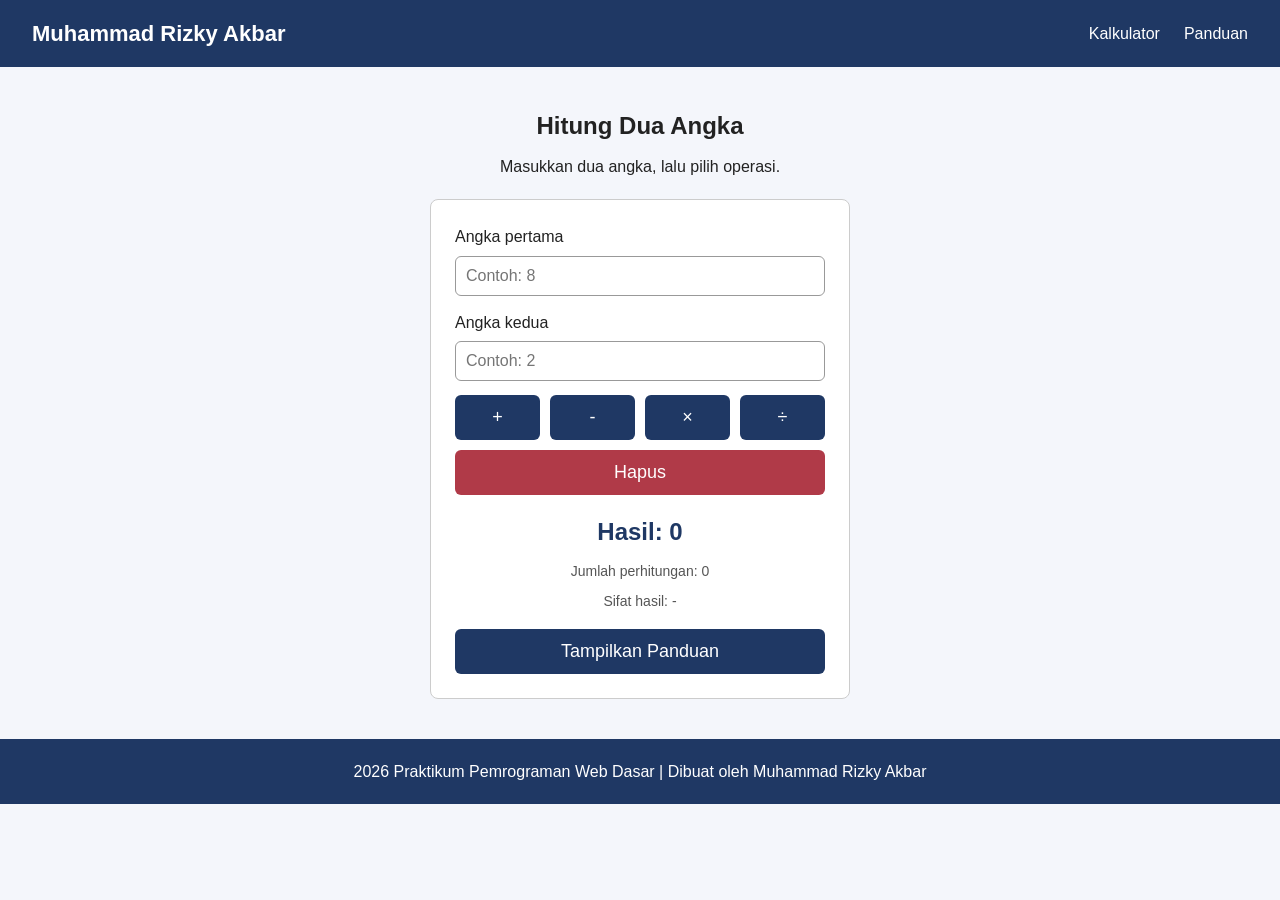
<file: index.html>
<!DOCTYPE html>
<html lang="id">
<head>
    <meta charset="UTF-8" />
    <meta name="viewport" content="width=device-width, initial-scale=1.0" />
    <title>Muhammad Rizky Akbar</title>

    <link rel="stylesheet" href="style.css" />
</head>

<body>
    <!-- Navbar -->
    <header class="navbar">
        <h1 class="logo">Muhammad Rizky Akbar</h1>

        <nav>
            <ul class="menu">
                <li>
                    <a href="#kalkulator">Kalkulator</a>
                </li>
                <li>
                    <a href="#panduan">Panduan</a>
                </li>
            </ul>
        </nav>
    </header>

    <!-- Konten utama -->
    <main>
        <!-- Section Kalkulator -->
        <section id="kalkulator" class="kalkulator">
            <h2 id="judul">Hitung Dua Angka</h2>

            <p id="petunjuk">Masukkan dua angka, lalu pilih operasi.</p>

            <!-- Kartu Kalkulator -->
            <article class="kartu">
                <!-- Input angka pertama -->
                <label for="angka-a">Angka pertama </label>
                <input type="number" id="angka-a" placeholder="Contoh: 8" />

                <!-- Input angka kedua -->
                <label for="angka-b">Angka kedua </label>
                <input type="number" id="angka-b" placeholder="Contoh: 2" />

                <!-- Tombol operasi -->
                <div class="tombol-grid">
                    <button id="tombol-tambah" type="button">+</button>
                    <button id="tombol-kurang" type="button">-</button>
                    <button id="tombol-kali" type="button">×</button>
                    <button id="tombol-bagi" type="button">÷</button>
                </div>

                <!-- Tombol hapus -->
                <button id="tombol-hapus" class="hapus" type="button">Hapus</button>

                <!-- Hasil perhitungan -->
                <p id="hasil" class="hasil">Hasil: 0</p>

                <!-- Statistik -->
                <p id="statistik">Jumlah perhitungan: 0</p>

                <!-- Sifat hasil -->
                <p id="sifat-hasil">Sifat hasil: -</p>

                <!-- Tombol panduan -->
                <button id="tombol-panduan" type="button">Tampilkan Panduan</button>
            </article>
        </section>

        <!-- Section Panduan -->
        <section id="panduan" style="display: none;">
            <h2>Panduan Penggunaan</h2>
            <ol>
                <li>Masukkan angka pertama.</li>
                <li>Masukkan angka kedua.</li>
                <li>Pilih salah satu operasi: tambah, kurang, kali, atau bagi.</li>
                <li>Hasil perhitungan akan ditampilkan pada bagian hasil.</li>
                <li>
                    Statistik jumlah perhitungan akan bertambah setiap kali perhitungan berhasil.
                </li>
                <li>Gunakan tombol Hapus untuk mengosongkan kedua input.</li>
                <li>
                    Gunakan tombol Tampilkan Panduan untuk melihat atau menyembunyikan panduan.
                </li>
            </ol>
        </section>
    </main>

    <!-- Footer -->
    <footer>
        <p id="info-pembuat">&copy; 2026 Praktikum Pemrograman Web Dasar</p>
    </footer>

    <!-- JavaScript -->
    <script src="script.js"></script>
</body>
</html>
</file>
<file: style.css>
* {
    margin: 0;
    padding: 0;
    box-sizing: border-box;
}

body {
    font-family: Arial, sans-serif;
    color: #222;
    background-color: #f4f6fb;
    line-height: 1.6;
}

/* =============================== NAVBAR =============================== */

.navbar {
    display: flex;
    justify-content: space-between;
    align-items: center;
    padding: 16px 32px;
    background-color: #1f3864;
    color: white;
}

.logo {
    font-size: 22px;
}

.menu {
    display: flex;
    gap: 24px;
    list-style: none;
}

.menu a {
    color: white;
    text-decoration: none;
}

/* =========================== AREA KALKULATOR =========================== */

.kalkulator {
    display: flex;
    flex-direction: column;
    align-items: center;
    padding: 40px 20px;
    text-align: center;
}

.kalkulator h2 {
    margin-bottom: 8px;
}

/* ========================== KARTU KALKULATOR ========================== */

.kartu {
    width: 100%;
    max-width: 420px;
    margin-top: 20px;
    padding: 24px;
    text-align: left;
    border: 1px solid #ccc;
    border-radius: 8px;
    background-color: white;
}

label {
    display: block;
    margin-bottom: 6px;
}

input {
    width: 100%;
    padding: 10px;
    margin-bottom: 14px;
    border: 1px solid #999;
    border-radius: 6px;
    font-size: 16px;
}

/* ========================== TOMBOL OPERASI ========================== */

.tombol-grid {
    display: grid;
    grid-template-columns: repeat(4, 1fr);
    gap: 10px;
    margin-bottom: 10px;
}

button {
    padding: 12px 16px;
    font-size: 18px;
    background-color: #1f3864;
    color: white;
    border: none;
    border-radius: 6px;
    cursor: pointer;
}

button:hover {
    background-color: #2e5597;
}

/* =========================== TOMBOL HAPUS =========================== */

.hapus {
    width: 100%;
    background-color: #b03a48;
}

.hapus:hover {
    background-color: #8f2e3a;
}

/* ============================== HASIL ============================== */

.hasil {
    margin-top: 18px;
    font-size: 24px;
    font-weight: bold;
    color: #1f3864;
    text-align: center;
}

/* ============================== STATISTIK ============================== */

#statistik,
#sifat-hasil {
    margin-top: 8px;
    text-align: center;
    font-size: 14px;
    color: #555;
}

/* ========================== TOMBOL PANDUAN ========================== */

#tombol-panduan {
    width: 100%;
    margin-top: 16px;
}

/* ============================== PANDUAN ============================== */

#panduan {
    max-width: 700px;
    margin: 0 auto 40px;
    padding: 24px;
    background-color: white;
    border: 1px solid #ccc;
    border-radius: 8px;
}

#panduan h2 {
    margin-bottom: 12px;
    color: #1f3864;
}

#panduan ol {
    padding-left: 24px;
}

#panduan li {
    margin-bottom: 8px;
}

/* ============================== FOOTER ============================== */

footer {
    padding: 20px 32px;
    text-align: center;
    background-color: #1f3864;
    color: white;
}

/* ============================== RESPONSIVE ============================== */

@media (max-width: 480px) {
    .navbar {
        flex-direction: column;
        gap: 12px;
    }

    .kartu {
        padding: 16px;
    }

    .tombol-grid {
        grid-template-columns: repeat(2, 1fr);
    }
}
</file>
